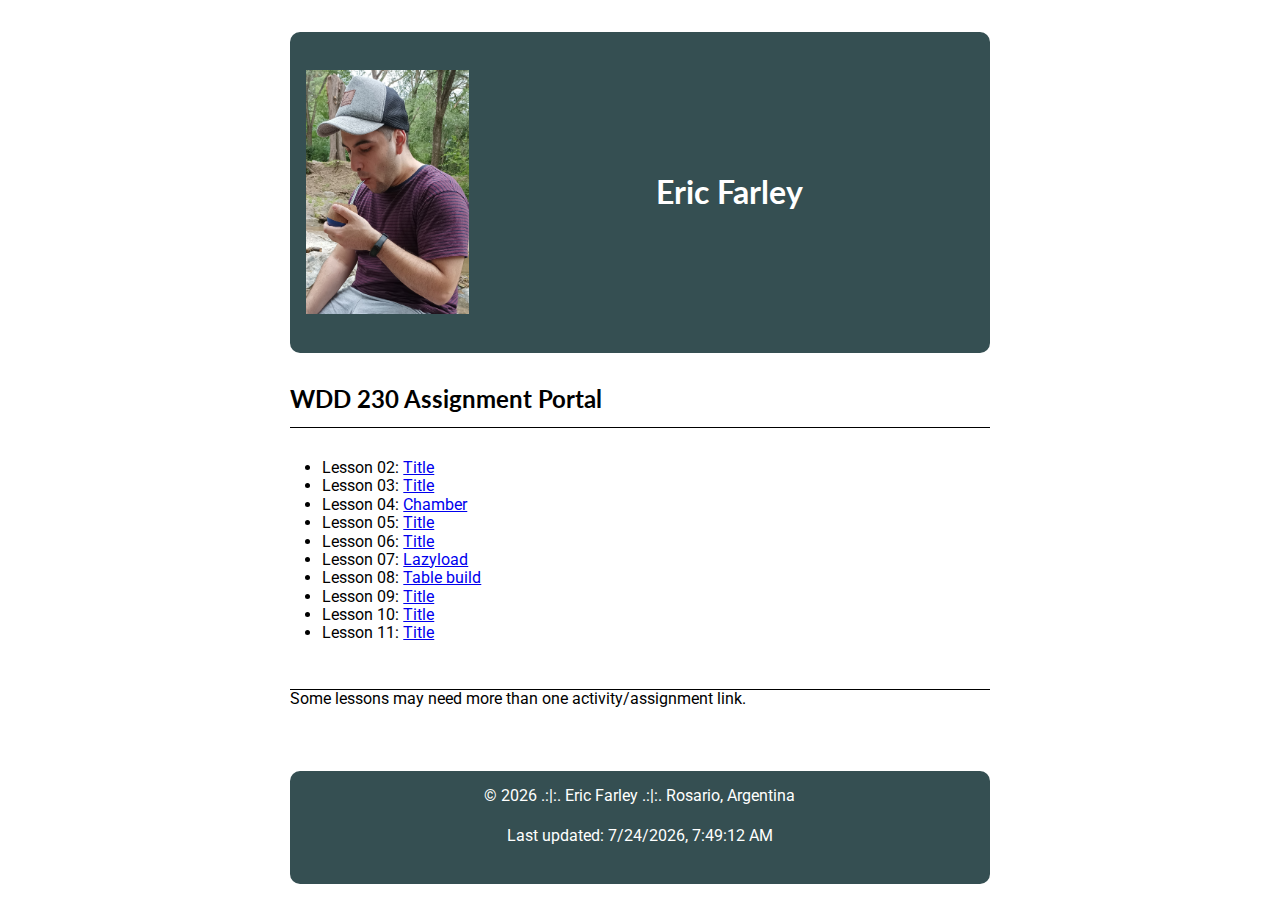
<file: index.html>
<!DOCTYPE html>
<html lang="en">

<head>
    <meta charset="UTF-8">
    <meta http-equiv="X-UA-Compatible" content="IE=edge">
    <meta name="viewport" content="width=device-width, initial-scale=1.0">
    <link rel="stylesheet" href="./styles/styles.css">
    <link rel="stylesheet" href="./styles/normalize.css">
    <link rel="stylesheet" href="./styles/medium.css">
    <link rel="preconnect" href="https://fonts.googleapis.com">
    <link rel="preconnect" href="https://fonts.gstatic.com" crossorigin>
    <link href="https://fonts.googleapis.com/css2?family=Lato:ital,wght@0,300;0,400;1,300;1,400&family=Roboto:ital,wght@0,300;0,400;1,300;1,400&display=swap" rel="stylesheet">
    <title>WDD230 Page</title>
</head>

<body>
    <header>
        <img src="./images/chill-optimized.jpg" alt="Profile picture"/>
        <h1>Eric Farley</h1>
    </header>

    <main>

        <h2>WDD 230 Assignment Portal</h2>

        <ul>
            <li>Lesson 02: <a href="./lesson2/">Title</a></li>
            <li>Lesson 03: <a href="./lesson3/">Title</a></li>
            <li>Lesson 04: <a href="./chamber/">Chamber</a></li>
            <li>Lesson 05: <a href="./lesson5/bom.html">Title</a></li>
            <li>Lesson 06: <a href="https://byui.instructure.com/courses/207554/assignments/9558747?module_item_id=26513314">Title</a></li>
            <li>Lesson 07: <a href="./lesson7/lazyload.html">Lazyload</a></li>
            <li>Lesson 08: <a href="lesson8/tablebuild.html">Table build</a></li>
            <li>Lesson 09: <a href="lesson9/prophets.html">Title</a></li>
            <li>Lesson 10: <a href="lesson10/weather-api.html">Title</a></li>
            <li>Lesson 11: <a href="https://byui.instructure.com/courses/207554/assignments/9558917?module_item_id=26514180">Title</a></li>
        </ul>
        <p>Some lessons may need more than one activity/assignment link.</p>

    </main>
    <footer>
        <p>&copy; <span id="year"></span> .:|:. Eric Farley .:|:. Rosario, Argentina</p>
        <p>Last updated: <span id="lastUpdated"></span></p>
    </footer>
    <script src="./scripts/main.js"></script>
</body>

</html>
</file>
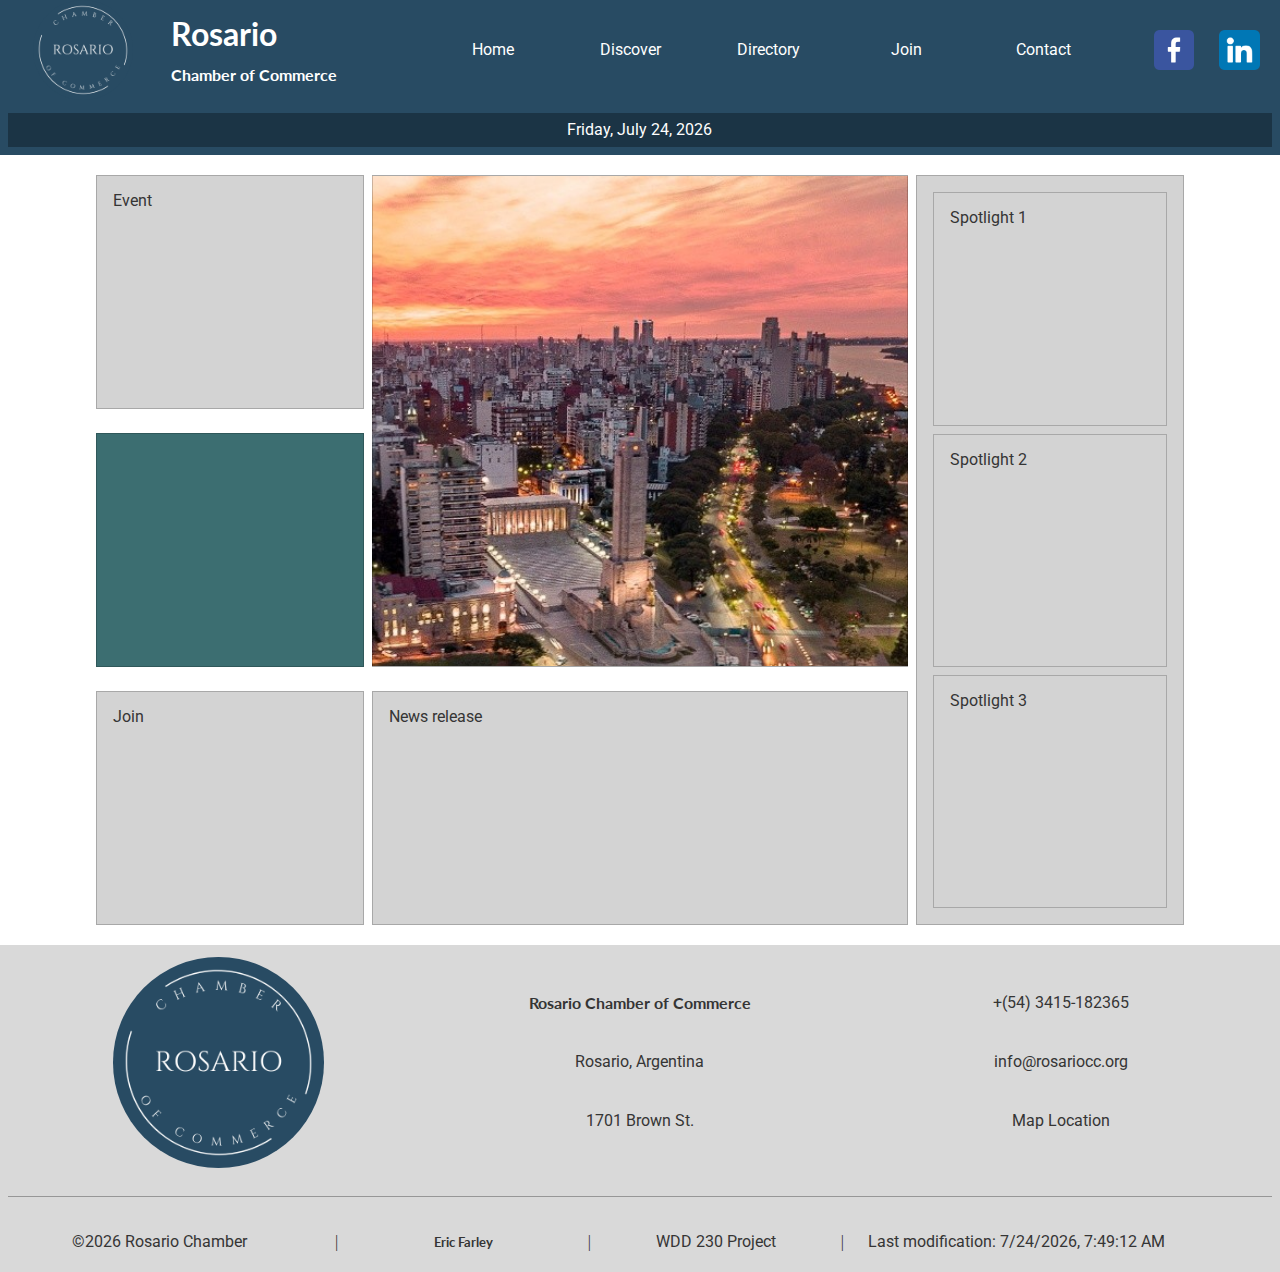
<file: chamber/index.html>
<!DOCTYPE html>
<html lang="en">
<head>
    <meta charset="UTF-8">
    <meta http-equiv="X-UA-Compatible" content="IE=edge">
    <meta name="viewport" content="width=device-width, initial-scale=1.0">

    <link rel="shortcut icon" href="favicon.ico">
    <link rel="preconnect" href="https://fonts.googleapis.com">
    <link rel="preconnect" href="https://fonts.gstatic.com" crossorigin>
    <link href="https://fonts.googleapis.com/css2?family=Lato:ital,wght@0,300;0,400;1,300;1,400&family=Roboto:ital,wght@0,300;0,400;1,300;1,400&display=swap" rel="stylesheet">
    <link rel="stylesheet" href="./styles/main.css">
    <link rel="stylesheet" href="./styles/base.css">
    <link rel="stylesheet" href="./styles/medium.css">
    <link rel="stylesheet" href="./styles/large.css">
    <link rel="stylesheet" href="../styles/normalize.css">

    <title>Rosario Chamber of Commerce</title>
</head>
<body>
    <!-- <header>
        <img id="site-logo" src="./images/rosario-chamber-of-commerce-logo.png" alt="logo">
        <h1>Rosario</h1>
        <h2>Chamber of Commerce</h2>
        <img id="facebook-logo" src="./images/facebook.png" alt="Facebook">
        <img id="linkedin-logo" src="./images/linkedin.png" alt="LinkedIn">
        <button id="menuButton">&#9776;</button>
        <nav id="primaryNav">
            <ul>
                <li><a href="./index.html">Home</a></li>
                <li><a href="./discover.html">Discover</a></li>
                <li><a href="./directory.html">Directory</a></li>
                <li><a href="./join.html">Join</a></li>
                <li><a href="./discover.html">Contact</a></li>
            </ul>
        </nav>
        <p id="today"></p>
    </header> -->
    <main>
        <section id="hero"></section>
        <section id="event">Event</section>
        <section id="weather">
            
        </section>
        <section id="join">Join</section>
        <section id="news">News release</section>
        <section id="spotlight">
            <article>Spotlight 1</article>
            <article>Spotlight 2</article>
            <article>Spotlight 3</article>
        </section>
    </main>
    <script src="scripts/header.js"></script>
    <script src="scripts/footer.js"></script>
    <script src="scripts/main.js"></script>
    <script src="scripts/banner.js"></script>
    <script src="scripts/weather.js"></script>
</body>
</html>
</file>
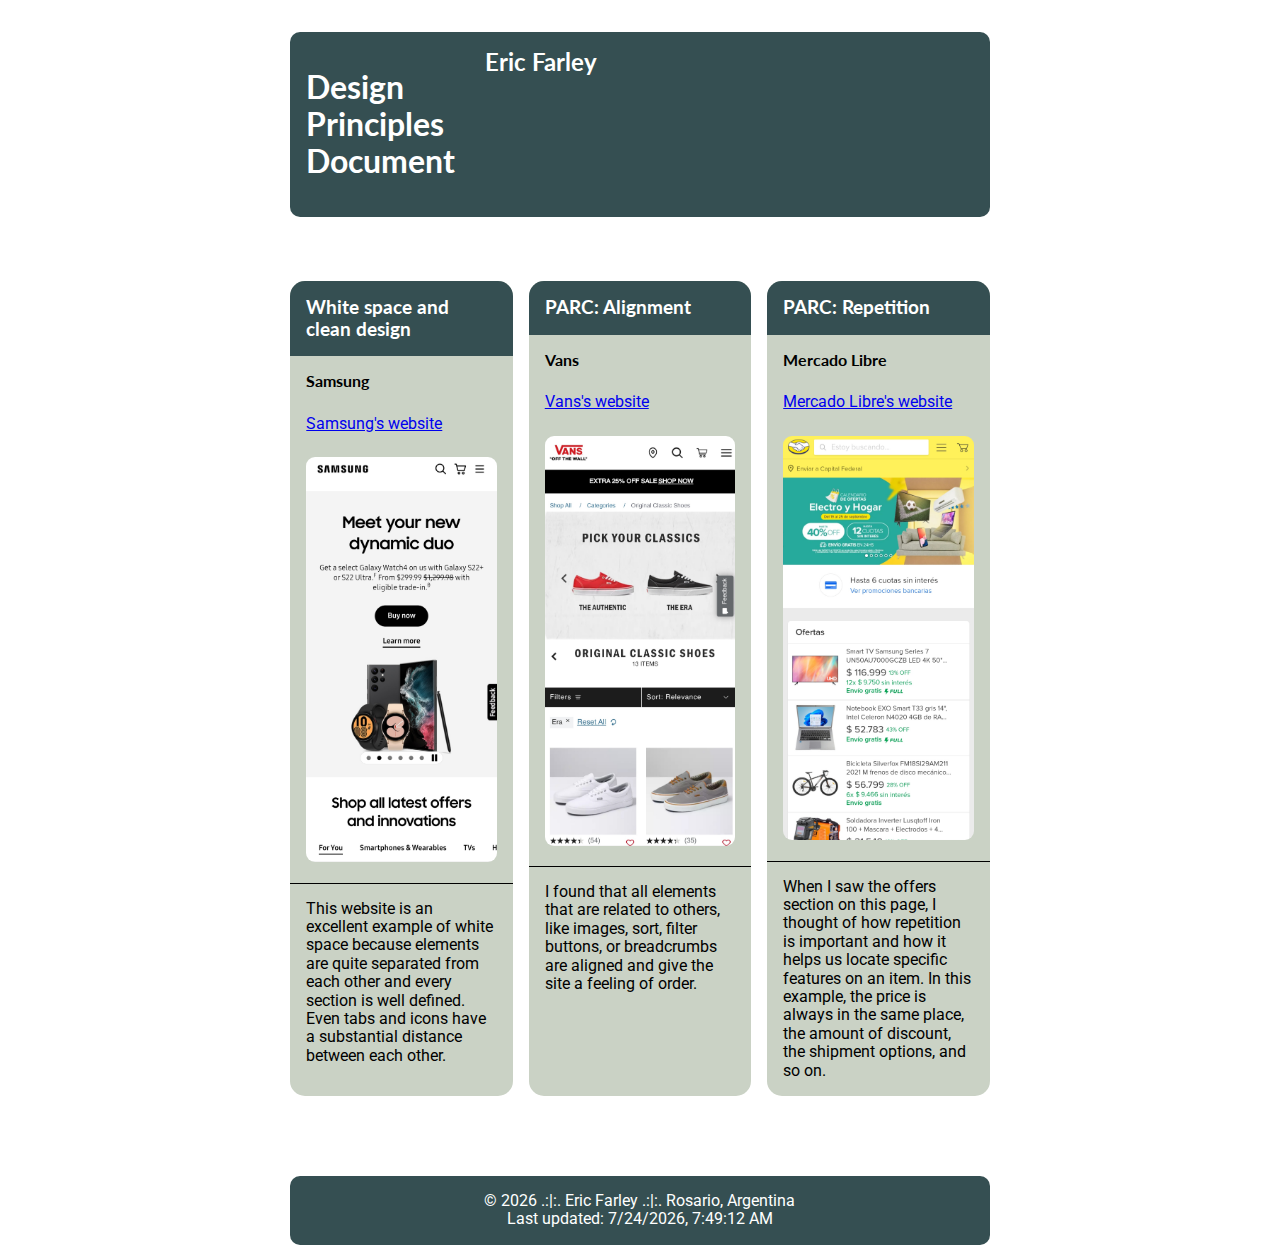
<file: lesson2/index.html>
<!DOCTYPE html>
<html lang="en">

<head>
    <meta charset="UTF-8">
    <meta http-equiv="X-UA-Compatible" content="IE=edge">
    <meta name="viewport" content="width=device-width, initial-scale=1.0">
    <link rel="stylesheet" href="../styles/styles.css">
    <link rel="stylesheet" href="../styles/normalize.css">
    <link rel="stylesheet" href="../styles/medium.css">
    <link rel="preconnect" href="https://fonts.googleapis.com">
    <link rel="preconnect" href="https://fonts.gstatic.com" crossorigin>
    <link href="https://fonts.googleapis.com/css2?family=Lato:ital,wght@0,300;0,400;1,300;1,400&family=Roboto:ital,wght@0,300;0,400;1,300;1,400&display=swap" rel="stylesheet">
    <title>WDD230 Page</title>
</head>

<body>
    <header>
        <h1>Design Principles Document</h1>
        <h2>Eric Farley</h2>
    </header>
    <main></main>
    <footer>
        <p>&copy; <span id="year"></span> .:|:. Eric Farley .:|:. Rosario, Argentina</p>
        <p>Last updated: <span id="lastUpdated"></span></p>
    </footer>
    <script src="../scripts/lesson2.js"></script>
    <script src="../scripts/main.js"></script>
</body>

</html>
</file>
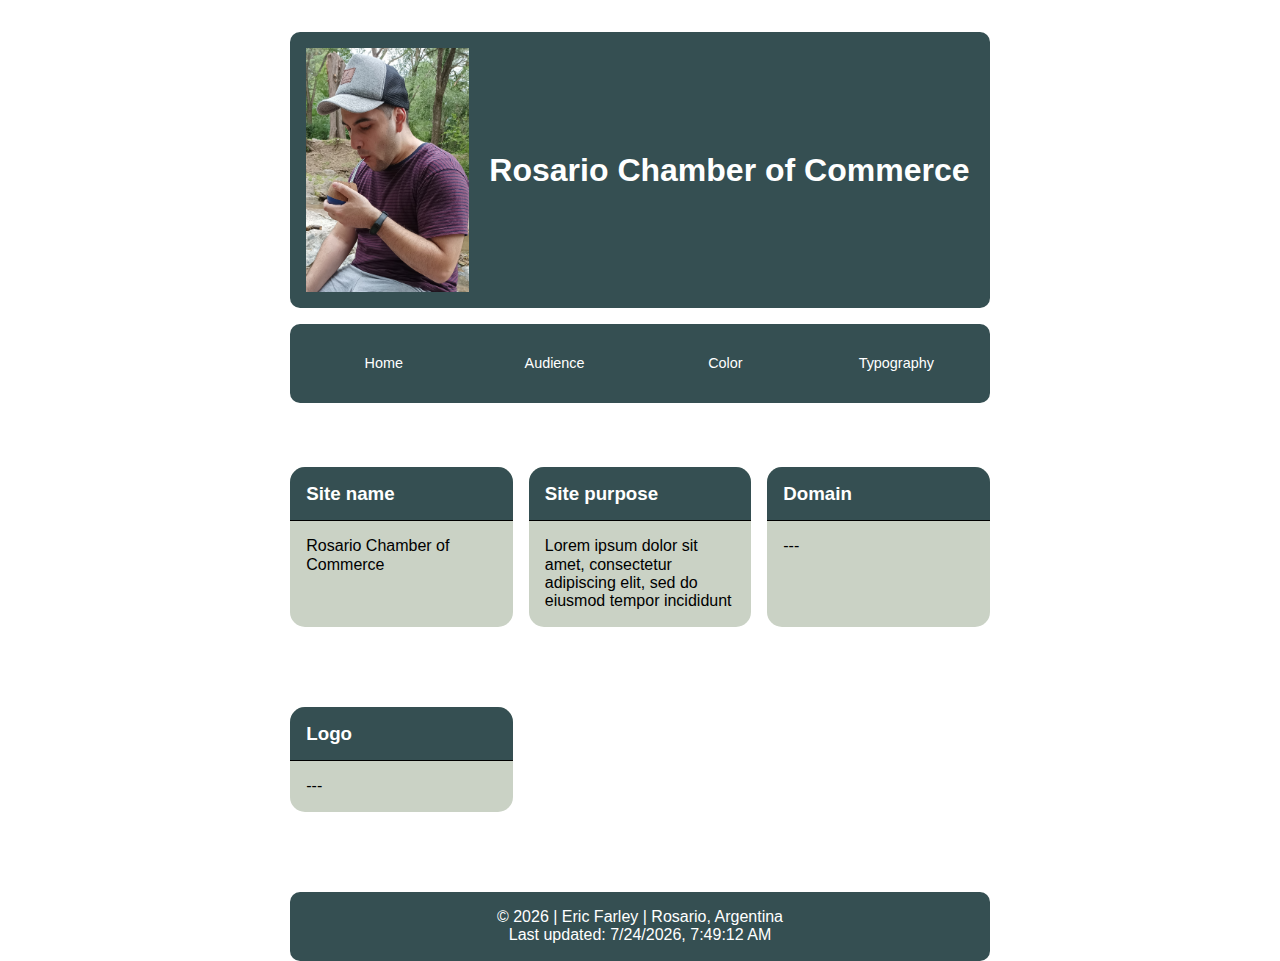
<file: lesson3/index.html>
<!DOCTYPE html>
<html lang="en">
<head>
    <meta charset="UTF-8">
    <meta http-equiv="X-UA-Compatible" content="IE=edge">
    <meta name="viewport" content="width=device-width, initial-scale=1.0">
    <link rel="stylesheet" href="../styles/styles.css">
    <link rel="stylesheet" href="../styles/normalize.css">
    <link rel="stylesheet" href="../styles/medium.css">
    <title>Home</title>
</head>
<body>
    <header>
        <img src="../images/chill-optimized.jpg" alt="RCOC Logo">
        <h1>Rosario Chamber of Commerce</h1>
    </header>
    <nav>
        <div><a href="./">Home</a></div>
        <div><a href="target-audience.html">Audience</a></div>
        <div><a href="color-scheme.html">Color</a></div>
        <div><a href="typography.html">Typography</a></div>
    </nav>
    <main></main>
    <footer>
        <p>&copy; <span id="year"></span> |   Eric Farley   | Rosario, Argentina</p>
        <p>Last updated: <span id="lastUpdated"></span></p>
    </footer>
    <script src="../scripts/main.js"></script>
    <script src="../scripts/lesson3Home.js"></script>
</body>
</html>
</file>
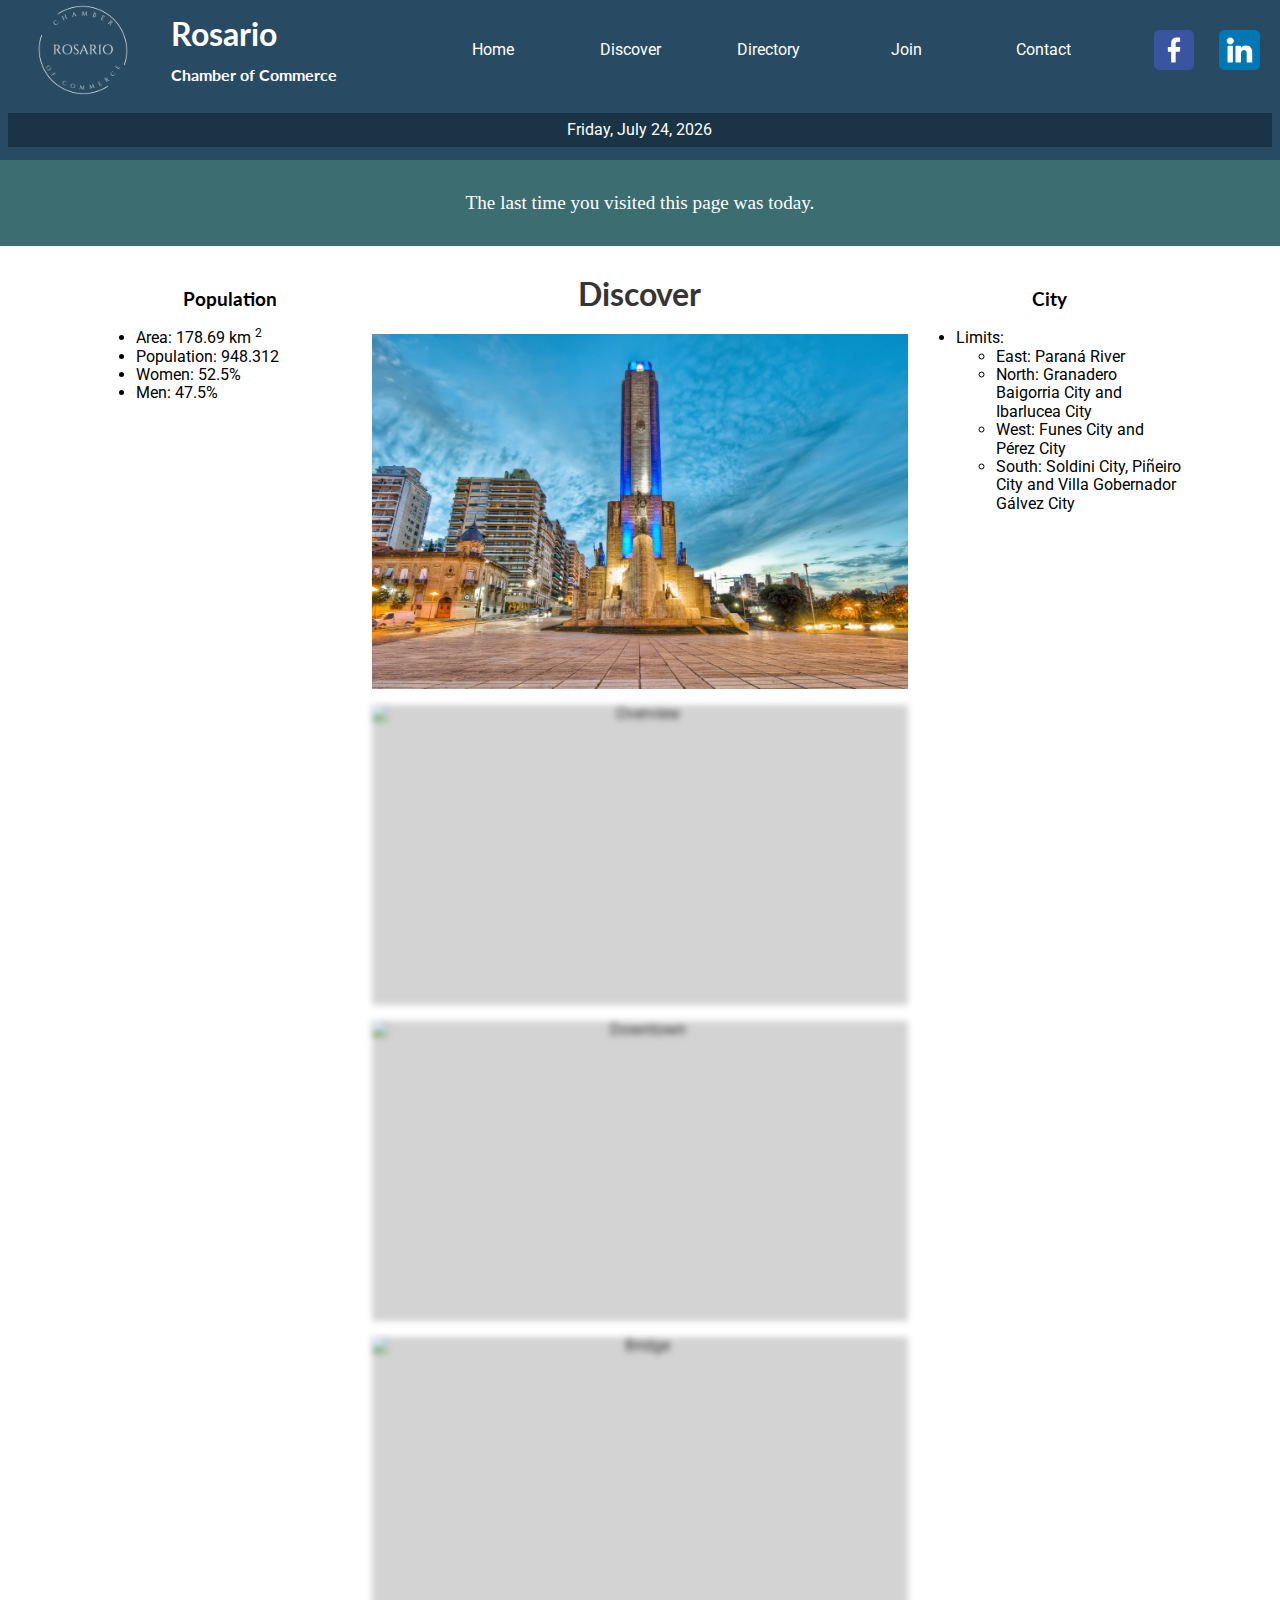
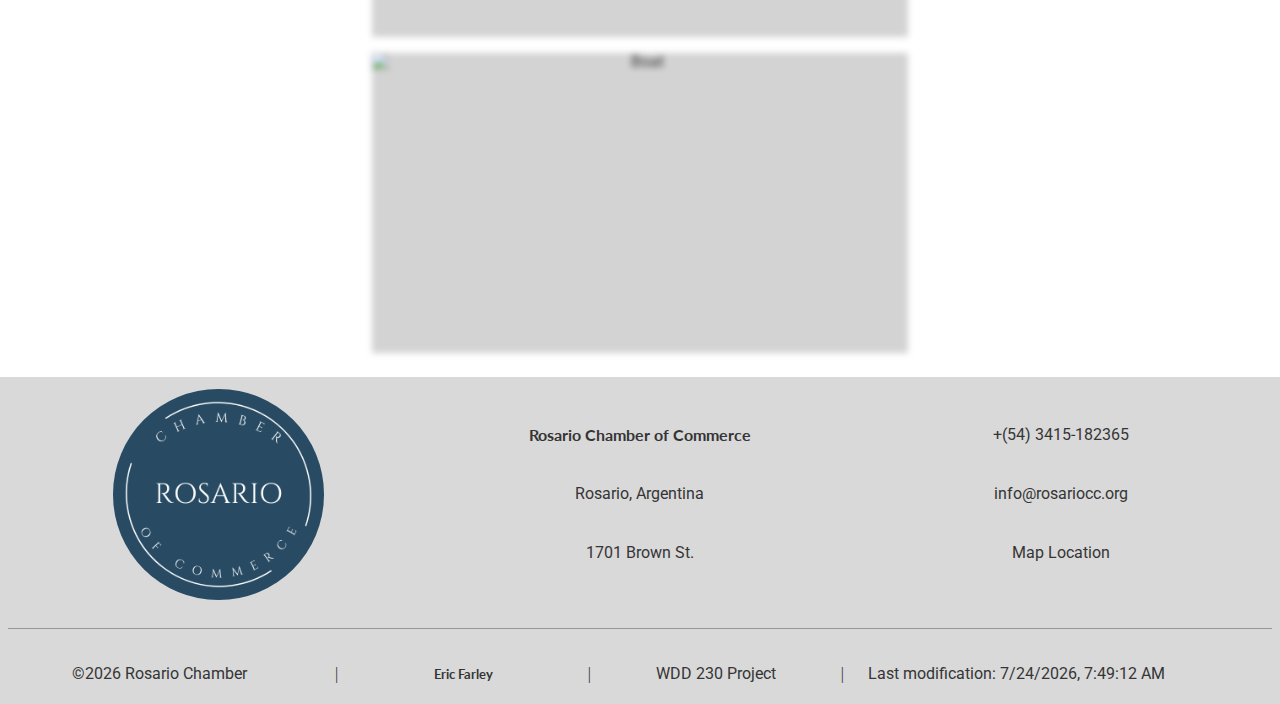
<file: chamber/discover.html>
<!DOCTYPE html>
<html lang="en">

<head>
    <meta charset="UTF-8">
    <meta http-equiv="X-UA-Compatible" content="IE=edge">
    <meta name="viewport" content="width=device-width, initial-scale=1.0">

    <link rel="shortcut icon" href="favicon.ico">
    <link rel="preconnect" href="https://fonts.googleapis.com">
    <link rel="preconnect" href="https://fonts.gstatic.com" crossorigin>
    <link
        href="https://fonts.googleapis.com/css2?family=Lato:ital,wght@0,300;0,400;1,300;1,400&family=Roboto:ital,wght@0,300;0,400;1,300;1,400&display=swap"
        rel="stylesheet">
    <link rel="stylesheet" href="./styles/main.css">
    <link rel="stylesheet" href="./styles/base.css">
    <link rel="stylesheet" href="./styles/medium.css">
    <link rel="stylesheet" href="./styles/large.css">
    <link rel="stylesheet" href="../styles/normalize.css">

    <title>Discover</title>
</head>

<body>
    <main>
        <section id="discover">
            <h1>Discover</h1>
            <picture>
                <img loading="lazy" data-src="images/discover/monumento.jpg" alt="Monument">
            </picture>
            <picture>
                <img loading="lazy" data-src="images/discover/aerea.jpg" alt="Overview">
            </picture>
            <picture>
                <img loading="lazy" data-src="images/discover/peatonal.jpg" alt="Downtown">
            </picture>
            <picture>
                <img loading="lazy" data-src="images/discover/puente.jpg" alt="Bridge">
            </picture>
            <picture>
                <img loading="lazy" data-src="images/discover/barquito.png" alt="Boat">
            </picture>
        </section>
        <aside id="population">
            <h3>Population</h3>
            <ul>
                <li>Area: 178.69 km <sup>2</sup></li>
                <li>Population: 948.312</li>
                <li>Women: 52.5%</li>
                <li>Men: 47.5%</li>
            </ul>
        </aside>
        <aside id="city">
            <h3>City</h3>
            <ul>
                <li>Limits:
                    <ul>
                        <li>East: Paraná River</li>
                        <li>North: Granadero Baigorria City and Ibarlucea City</li>
                        <li>West: Funes City and Pérez City</li>
                        <li>South: Soldini City, Piñeiro City and Villa Gobernador Gálvez City</li>
                    </ul>
                </li>
            </ul>
        </aside>
    </main>
    <script src="scripts/header.js"></script>
    <script src="scripts/footer.js"></script>
    <script src="scripts/main.js"></script>
    <script src="scripts/banner.js"></script>
    <script src="scripts/lazyLoadImages.js"></script>
    <script src="scripts/lastTimeVisiting.js"></script>
</body>

</html>
</file>
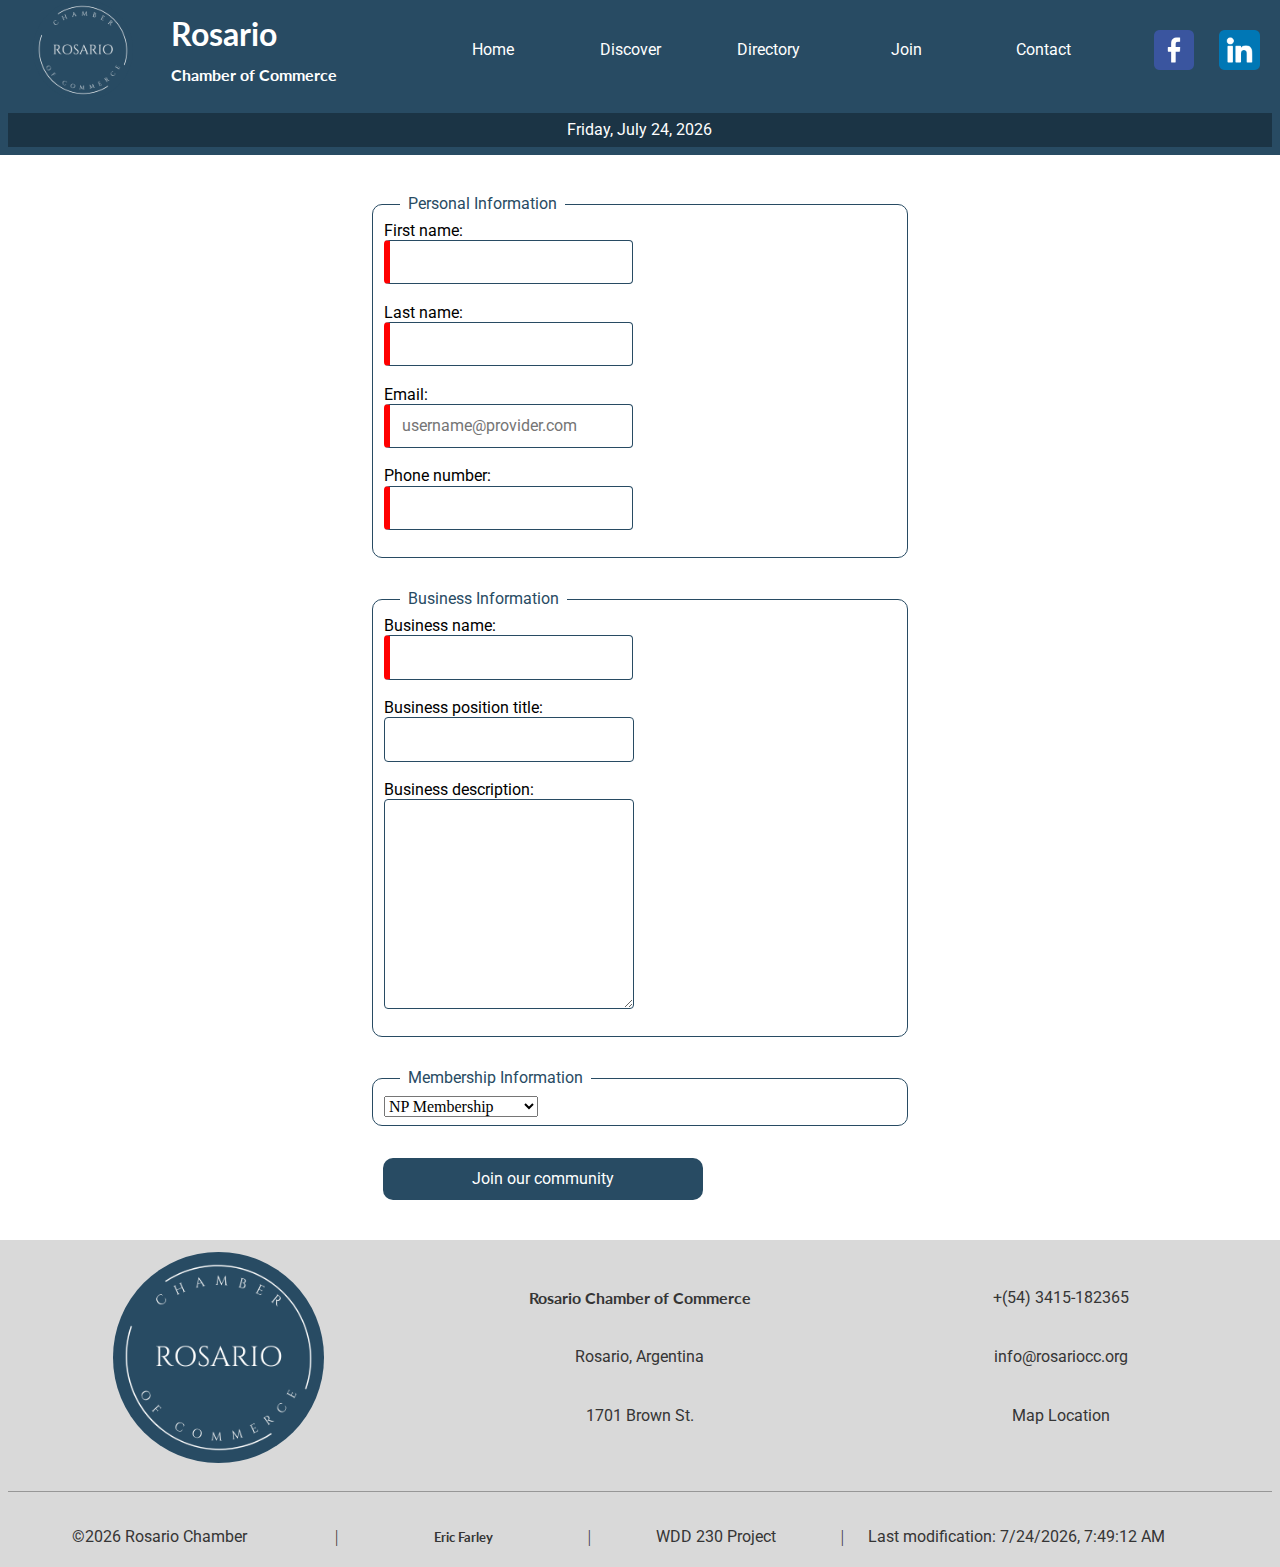
<file: chamber/join.html>
<!DOCTYPE html>
<html lang="en">
<head>
    <meta charset="UTF-8">
    <meta http-equiv="X-UA-Compatible" content="IE=edge">
    <meta name="viewport" content="width=device-width, initial-scale=1.0">
    <link rel="shortcut icon" href="favicon.ico">
    <link rel="preconnect" href="https://fonts.googleapis.com">
    <link rel="preconnect" href="https://fonts.gstatic.com" crossorigin>
    <link href="https://fonts.googleapis.com/css2?family=Lato:ital,wght@0,300;0,400;1,300;1,400&family=Roboto:ital,wght@0,300;0,400;1,300;1,400&display=swap" rel="stylesheet">
    <link rel="stylesheet" href="./styles/main.css">
    <link rel="stylesheet" href="./styles/base.css">
    <link rel="stylesheet" href="./styles/medium.css">
    <link rel="stylesheet" href="./styles/large.css">
    <link rel="stylesheet" href="../styles/normalize.css">

    <title>Join us</title>
</head>
<body>
    <main>
        <form action="thankyou.html" method="get">
            <fieldset>
                <legend>Personal Information</legend>
                <label>
                    First name:
                    <input type="text" name="firstName" required>
                </label>
                <label>
                    Last name:
                    <input type="text" name="lastName" required>
                </label>
                <label>
                    Email:
                    <input type="email" name="email" placeholder="username@provider.com" required>
                </label>
                <label>
                    Phone number:
                    <input type="tel" name="phoneNumber" required>
                </label>
                
            </fieldset>

            <fieldset>
                <legend>Business Information</legend>
                <label>
                    Business name:
                    <input type="text" name="businessName" required>
                </label>
                <label>
                    Business position title:
                    <input type="text" name="positionTitle" pattern="[A-Za-z]">
                </label>
                <label>
                    Business description:
                    <textarea name="businessDescription" cols="30" rows="10"></textarea>
                </label>
            </fieldset>
            
            <fieldset>
                <legend>Membership Information</legend>
                <select name="membershipLevel">
                    <option value="NPM">NP Membership</option> 
                    <!--  is for non profit organizations and there is no fee -->
                    <option value="BM">Bronze Membership</option>
                    <option value="SM">Silver Membership</option>
                    <option value="GM">Gold Membership</option>
                </select>
            </fieldset>

            <label hidden>
                <input name="datetimeLoaded" type="text" hidden>
            </label>
            <input type="submit" value="Join our community" class="submitBtn">
        </form>
    </main>
    <script src="scripts/header.js"></script>
    <script src="scripts/footer.js"></script>
    <script src="scripts/main.js"></script>
    <script src="scripts/banner.js"></script>
</body>
</html>
</file>
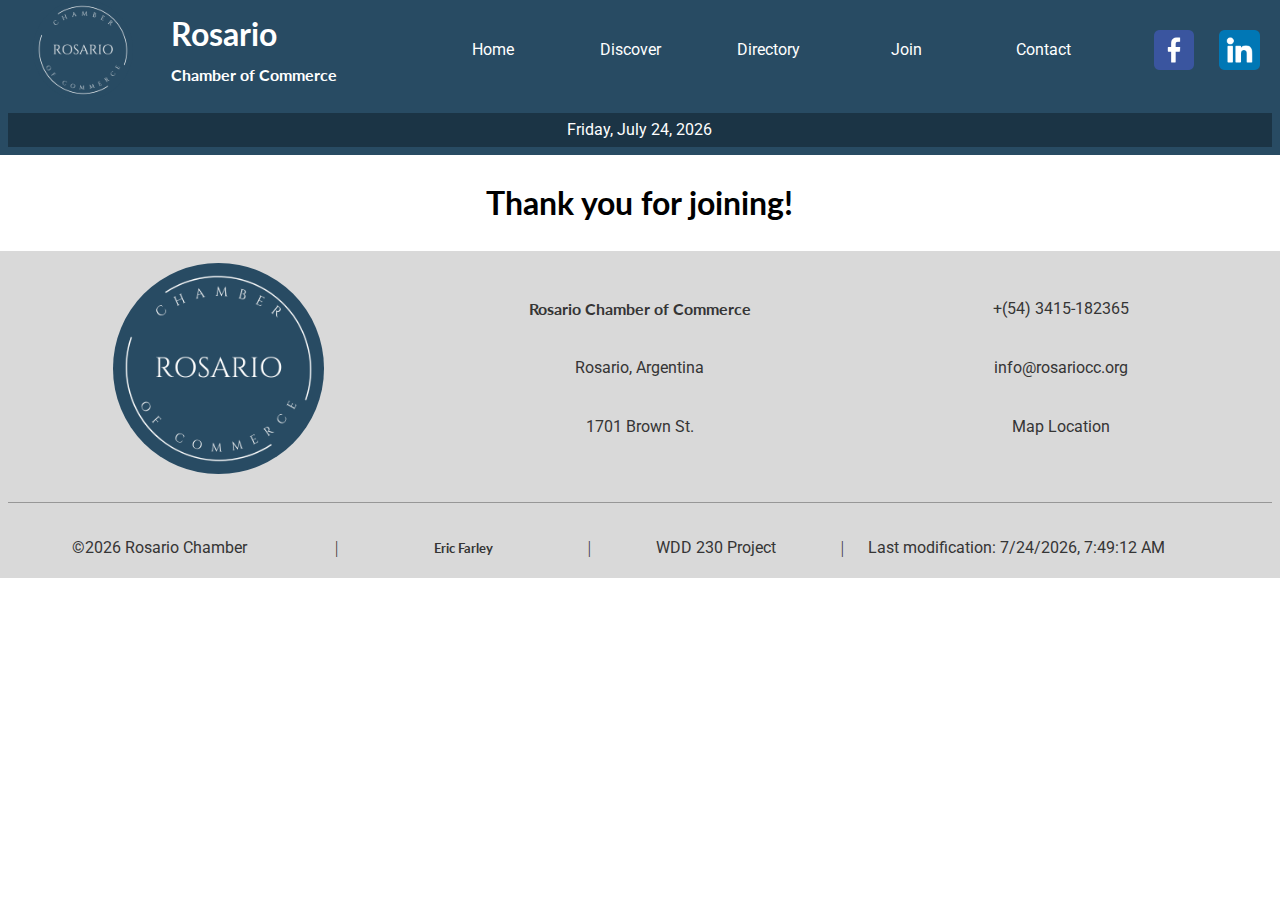
<file: chamber/thankyou.html>
<!DOCTYPE html>
<html lang="en">
<head>
    <meta charset="UTF-8">
    <meta http-equiv="X-UA-Compatible" content="IE=edge">
    <meta name="viewport" content="width=device-width, initial-scale=1.0">
    <link rel="shortcut icon" href="favicon.ico">
    <link rel="preconnect" href="https://fonts.googleapis.com">
    <link rel="preconnect" href="https://fonts.gstatic.com" crossorigin>
    <link href="https://fonts.googleapis.com/css2?family=Lato:ital,wght@0,300;0,400;1,300;1,400&family=Roboto:ital,wght@0,300;0,400;1,300;1,400&display=swap" rel="stylesheet">
    <link rel="stylesheet" href="./styles/main.css">
    <link rel="stylesheet" href="./styles/base.css">
    <link rel="stylesheet" href="./styles/medium.css">
    <link rel="stylesheet" href="./styles/large.css">
    <link rel="stylesheet" href="../styles/normalize.css">

    <title>Thank you for joining</title>
</head>
<body>
    <main>
        <h1>Thank you for joining!</h1>
    </main>
    <script src="scripts/header.js"></script>
    <script src="scripts/footer.js"></script>
    <script src="scripts/main.js"></script>
    <script src="scripts/banner.js"></script>
</body>
</html>
</file>
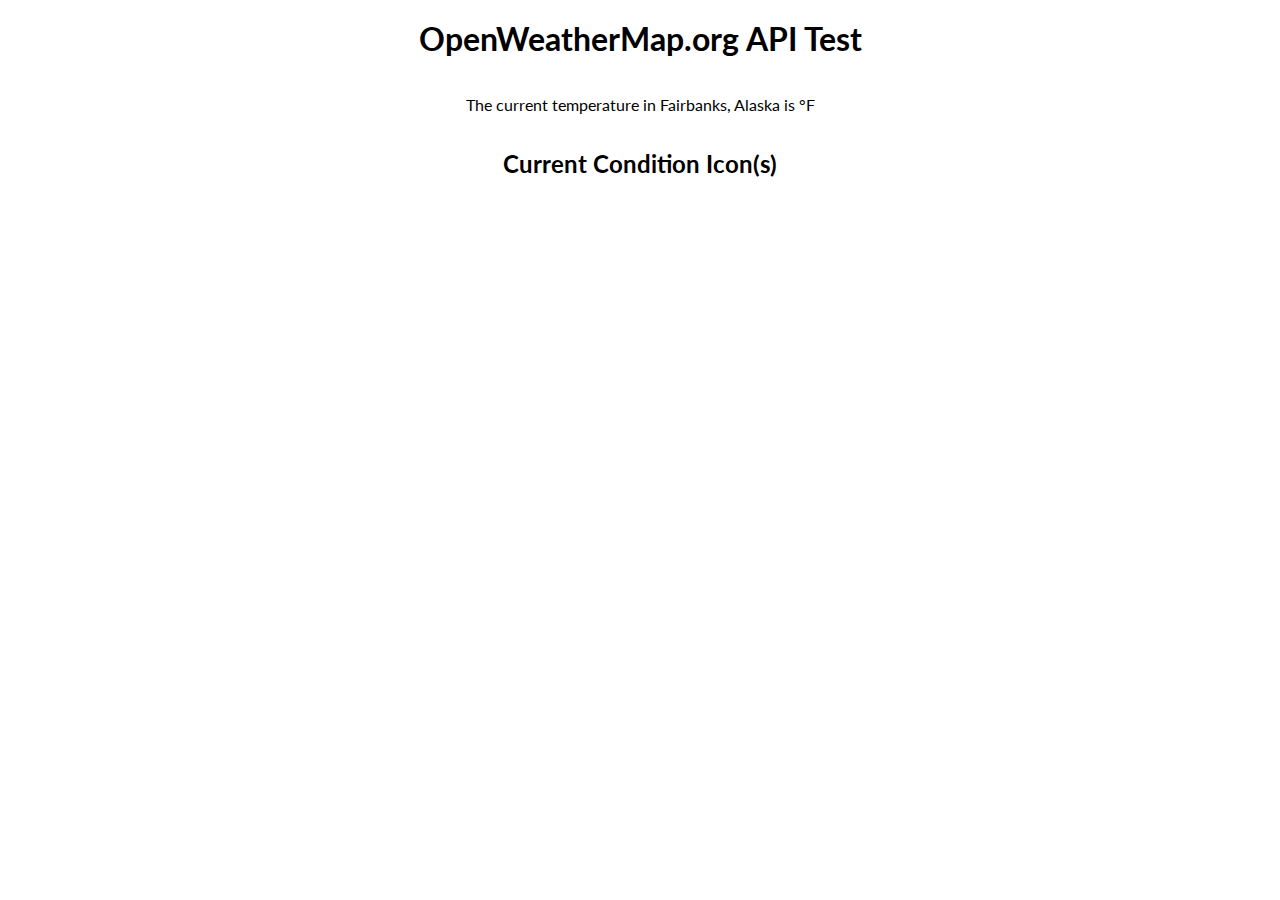
<file: lesson10/weather-api.html>
<!DOCTYPE html>
<html lang="en">

<head>
    <meta charset="UTF-8">
    <meta http-equiv="X-UA-Compatible" content="IE=edge">
    <meta name="viewport" content="width=device-width, initial-scale=1.0">
    <link rel="preconnect" href="https://fonts.googleapis.com">
    <link rel="preconnect" href="https://fonts.gstatic.com" crossorigin>
    <link href="https://fonts.googleapis.com/css2?family=Lato:ital,wght@0,300;0,400;1,300;1,400&family=Roboto:ital,wght@0,300;0,400;1,300;1,400&display=swap" rel="stylesheet">
    <link rel="stylesheet" href="styles/weather-api.css">
    <link rel="stylesheet" href="../styles/normalize.css">
    <title>Weather API</title>
</head>

<body>
    <section></section>
    <script src="scripts/weatherapi.js"></script>
</body>

</html>
</file>
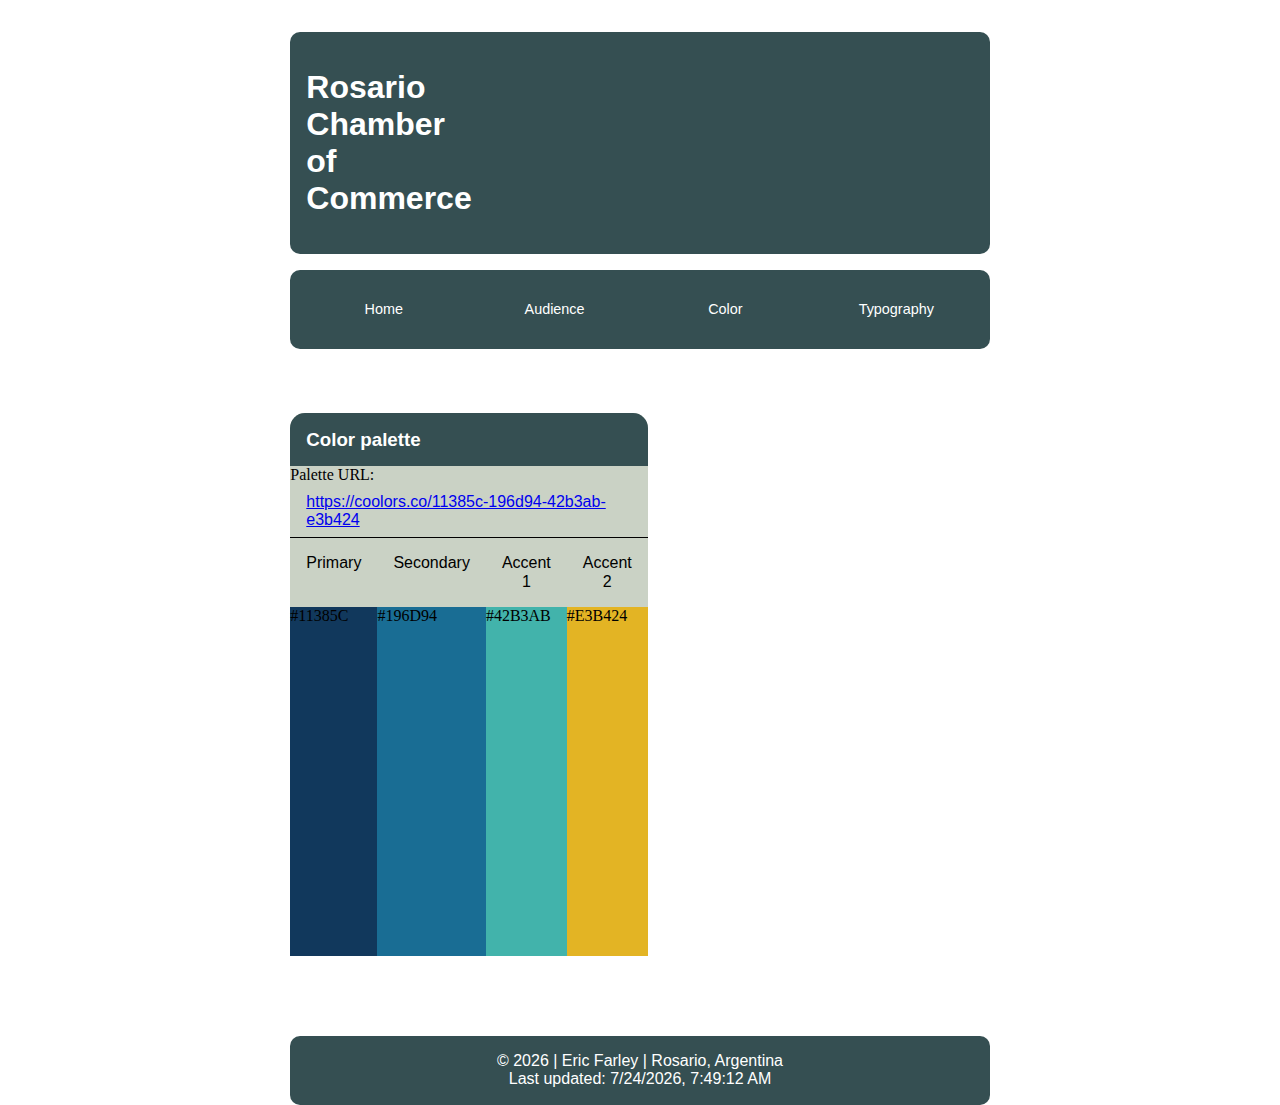
<file: lesson3/color-scheme.html>
<!DOCTYPE html>
<html lang="en">
<head>
    <meta charset="UTF-8">
    <meta http-equiv="X-UA-Compatible" content="IE=edge">
    <meta name="viewport" content="width=device-width, initial-scale=1.0">
    <link rel="stylesheet" href="../styles/styles.css">
    <link rel="stylesheet" href="../styles/normalize.css">
    <link rel="stylesheet" href="../styles/medium.css">
    <title>Color scheme</title>
</head>
<body>
    <header>
        <!-- <img src="../images/chill-optimized.jpg" alt="RCOC Logo"> -->
        <h1>Rosario Chamber of Commerce</h1>
    </header>
    <nav>
        <div><a href="./">Home</a></div>
        <div><a href="target-audience.html">Audience</a></div>
        <div><a href="color-scheme.html">Color</a></div>
        <div><a href="typography.html">Typography</a></div>
    </nav>
    <main></main>
    <footer>
        <p>&copy; <span id="year"></span> |   Eric Farley   | Rosario, Argentina</p>
        <p>Last updated: <span id="lastUpdated"></span></p>
    </footer>
    <script src="../scripts/main.js"></script>
    <script src="../scripts/lesson3ColorScheme.js"></script>
</body>
</html>
</file>
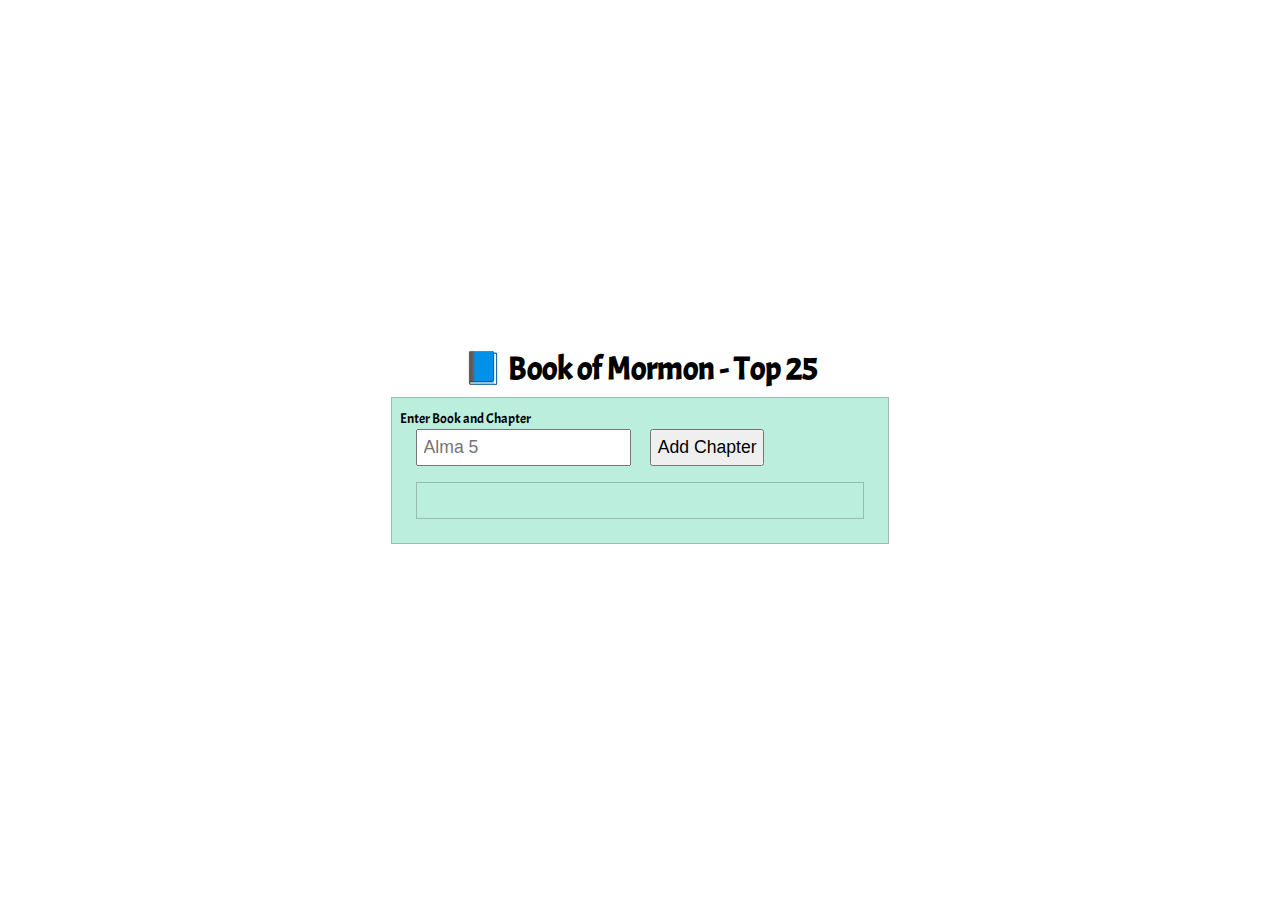
<file: lesson5/bom.html>
<!DOCTYPE html>
<html lang="en">

<head>
    <meta charset="UTF-8">
    <meta http-equiv="X-UA-Compatible" content="IE=edge">
    <meta name="viewport" content="width=device-width, initial-scale=1.0">
    <link rel="stylesheet" href="styles/main.css">
    <title>BOM Top 25</title>
</head>

<body>
    <h1>📘 Book of Mormon - Top 25</h1>
    <main>
        <div class="input">
            <label>Enter Book and Chapter<br>
                <input type="text" id="favchap" placeholder="Alma 5" required></label>
            <button type="submit">Add Chapter</button>
        </div>
        <div class="listcontainer">
            <ul class="list">
            </ul>
        </div>
    </main>
    <script src="scripts/main.js"></script>
</body>

</html>
</file>
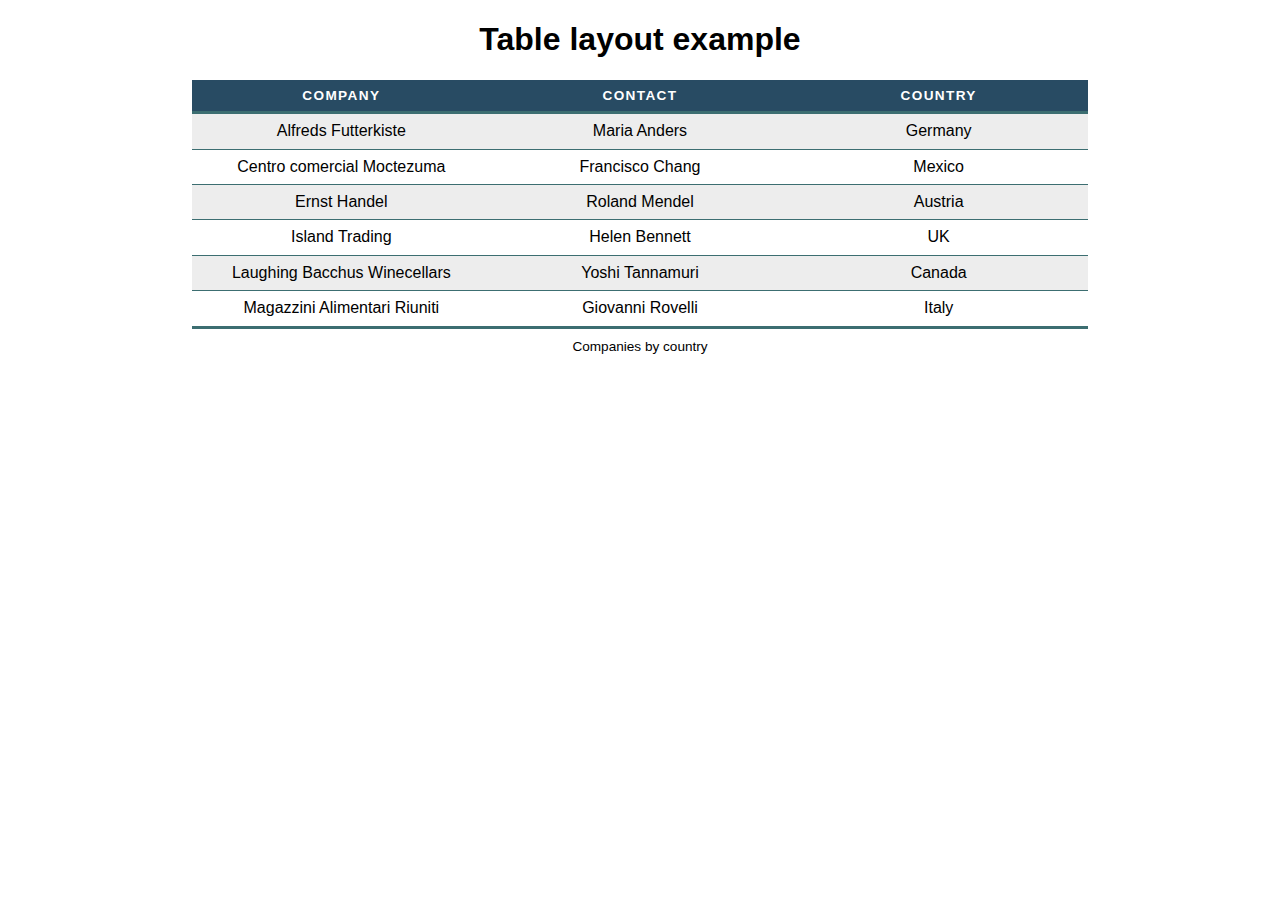
<file: lesson8/tablebuild.html>
<!DOCTYPE html>
<html lang="en-us">

<head>
    <meta charset="utf-8">
    <meta name="viewport" content="width=device-width">
    <title>Table layout</title>
    <link href="styles/tablecss.css" rel="stylesheet" type="text/css">
    <link rel="stylesheet" href="../styles/normalize.css">
</head>

<body>
    <h1>Table layout example</h1>
    <table>
        <caption>Companies by country</caption>
        <thead>
            <tr>
                <th scope="col">Company</th>
                <th scope="col">Contact</th>
                <th scope="col">Country</th>
            </tr>
        </thead>
        <tbody>
            <tr>
                <td data-label="Company" scope="row">Alfreds Futterkiste</td>
                <td data-label="Contact">Maria Anders</td>
                <td data-label="Country">Germany</td>
            </tr>
            <tr>
                <td data-label="Company" scope="row">Centro comercial Moctezuma</td>
                <td data-label="Contact">Francisco Chang</td>
                <td data-label="Country">Mexico</td>
            </tr>
            <tr>
                <td data-label="Company" scope="row">Ernst Handel</td>
                <td data-label="Contact">Roland Mendel</td>
                <td data-label="Country">Austria</td>
            </tr>
            <tr>
                <td data-label="Company" scope="row">Island Trading</td>
                <td data-label="Contact">Helen Bennett</td>
                <td data-label="Country">UK</td>
            </tr>
            <tr>
                <td data-label="Company" scope="row">Laughing Bacchus Winecellars</td>
                <td data-label="Contact">Yoshi Tannamuri</td>
                <td data-label="Country">Canada</td>
            </tr>
            <tr>
                <td data-label="Company" scope="row">Magazzini Alimentari Riuniti</td>
                <td data-label="Contact">Giovanni Rovelli</td>
                <td data-label="Country">Italy</td>
            </tr>
        </tbody>
    </table>
</body>

</html>
</file>
<file: styles/styles.css>
:root {
    --main-dark-color: #354F52;
    --main-light-color: #CAD2C5;
    --text-dark-color: white;
    --text-light-color: black;
}

* {
    padding: 0;
    margin: 0;
    box-sizing: border-box;
}
html, body { height: 100%; }

h1, h2, h3, h4 { font-family: 'Lato', sans-serif; }
p, li, a { font-family: 'Roboto', sans-serif; }

body {
    display: grid;
    grid-template-columns: 0.5fr 2fr 0.5fr;
}

header, main, footer {
    grid-column: 2 / 3;
}

header {
    display: grid;
    grid-template-columns: 1fr 3fr;
    gap: 0 1rem;
    margin: 2rem 1rem 1rem;
    padding: 1rem;
    border-radius: 10px;
    background-color: var(--main-dark-color);
    color: var(--text-dark-color);
}

header h1, img {
    align-self: center;
    justify-self: center;
}

header img {
    object-fit: cover;
    width: 100%;
}

nav {
    grid-column: 2 / 3;
	display: grid;
    grid-template-columns: repeat(5, 1fr);
    justify-items: center;
    align-items: center;
    background-color: var(--main-dark-color);
    gap: 0 1rem;
    margin: 0 1rem 1rem;
    padding: 1rem;
    border-radius: 10px;
}

nav div {
    width: 100%;
}

nav a {
	display: block;
	color: var(--text-dark-color);
	text-align: center;
	padding: 15px;
	text-decoration: none;
	font-size: 0.9rem;
}

nav a:hover {
	background-color: var(--main-light-color);
	color: var(--text-light-color);
    border-radius: 10px;
}

main {
    display: grid !important;
    grid-template-columns: auto;
    gap: 1rem 0;
    margin-top: 1rem 0.5rem 0.5rem;
    padding: 1rem;
}

main ul {
    margin-left: 2rem;
    padding: 15px 0;
}

main p {
    border-top: 1px solid black;
}

main h2 {
    border-bottom: 1px solid black;
}

section {
    display: grid;
    grid-template-columns: auto;
    gap: 1rem 1rem;
}

section h3 {
    grid-column: 1 / -1;
}

section p {
    grid-row: 2;
    grid-column: 1 / -1;
}

section img {
    object-fit: cover;
    width: 100%;
    grid-row: 3;
    grid-column: 2 / 3;
}

article {
    background-color: var(--main-light-color);
    border-radius: 15px;
    margin: 2rem 0;
}

article h3 {
    background-color: var(--main-dark-color);
    color: var(--text-dark-color);
    border-radius: 15px 15px 0 0;
    padding: 1rem;
}

article h4 {
    padding: 1rem;
}

article a {
    display: block;;
    padding: 0.5rem 1rem;
}

article img {
    padding: 1rem;
    border-radius: 25px;
    object-fit: cover;
    width: 100%;
}

article p {
    padding: 1rem;
}

footer {
    display: grid;
    grid-template-columns: 1fr 3fr 1fr;
    margin: 2rem 1rem 1rem;
    padding: 1rem;
    border-radius: 10px;
    background-color: var(--main-dark-color);
    color: var(--text-dark-color);
}

footer p {
    grid-column: 2 / 3;
    text-align: center; 
}
</file>
<file: styles/medium.css>
@media (max-width: 600px) {
    body {
        grid-template-columns: 1fr;
    }

    header {
        grid-template-columns: auto;
    }
    
    nav {
        grid-template-columns: 1fr;
    }

}

@media (min-width: 600px) {
    body {
        grid-template-columns: 1rem 2fr 1rem;
    }

    header {
        grid-template-columns: auto;
    }

    section {
        grid-template-columns: 1fr;
    }

    nav {
        grid-template-columns: 1fr;
    }
}

@media (min-width: 768px) {
    body {
        grid-template-columns: .75fr 2fr .75fr;
    }
    
    header {
        grid-template-columns: 2fr 3fr;
    }

    section {
        grid-template-columns: repeat(2, 1fr);
    }

    nav {
        grid-template-columns: repeat(4, 1fr);
    }
}

@media (min-width: 992px) {
    header {
        grid-template-columns: 1fr 3fr;
    }

    section {
        grid-template-columns: repeat(3, 1fr);
    }

    nav {
        grid-template-columns: repeat(4, 1fr);
    }
}
</file>
<file: chamber/styles/main.css>
:root {
    --primary-dark-color: #284B63;
    --secondary-dark-color: #3C6E71;
    --accent-dark-color-1: #D9D9D9;
    --accent-dark-color-2: #ffffff29;
    --light-text-color: #353535;
    --dark-text-color: #FFFFFF;

}

h1, h2, h3, h4, h5 { font-family: 'Lato', sans-serif; }
section, p, li, a, input, option, select, label, legend { font-family: 'Roboto', sans-serif; }

.division {
    height: 1px;
    background: rgba(0, 0, 0, .3);
    width: calc(100%);
    justify-content: center;
}

.banner {
    background-color: var(--secondary-dark-color);
    color: var(--dark-text-color);
    font-size: larger;
    padding: 2rem;
    text-align: center;
    grid-column: 1 / -1;
}
</file>
<file: chamber/styles/base.css>
/* HEADER */

header {
    display: grid;
    grid-template-columns: repeat(15, 1fr);
    grid-template-rows: repeat(3, auto);
    gap: 5px;
    background-color: var(--primary-dark-color);
    color: var(--dark-text-color);
}

header h1 {
    grid-column: 5/ 11;
    grid-row: 1 / 2;
    margin: 0;
    align-self: end;
}

header h2 {
    grid-column: 5/ 16;
    grid-row: 2 / 3;
    margin: 0;
}

header #facebook-logo {
    grid-column: 11 / 13;
    object-fit: cover;
    width: 100%;
    align-self: center;
}

header #linkedin-logo {
    grid-column: 13 / 15;
    object-fit: cover;
    width: 100%;
    align-self: center;
}

header #site-logo {
    grid-column: 1 / 5;
    grid-row: 1 / 3;
    border-radius: 50%;
    object-fit: cover;
    width: 100%;
    align-self: center;
}

header button {
    grid-column: 15 / 16;
    background-color: var(--primary-dark-color);
    border: 1px solid rgba(255, 255, 255, 0.3);
    color: var(--dark-text-color);
    margin: .5rem;
    padding: .75rem;
    height: 50px;
    width: 50px;
    cursor: pointer;
}

header p {
    grid-column: 1 / -1;
    grid-row: 4 / 5;
    margin: .5rem;
    padding: .5rem;
    background-color: rgba(0, 0, 0, 0.3);
    text-align: center;
}

header nav {
    grid-column: 1 / -1;
    background-color: var(--accent-dark-color-1);
    color: var(--light-text-color)
}


nav ul {
    display: none;
}

nav.open ul {
    display: grid;
    grid-template-columns: 1fr;
    justify-items: center;
    text-align: center;
    padding: 0;
    margin: 0;
}

nav ul li {
    list-style-type: none;
    padding: .5rem;
    width: calc(100% - 1.5rem);
    text-align: center;
}

nav ul li a:hover {
    background-color: rgba(0, 0, 0, 0.2);
}

nav ul li a {
    padding: .5rem;
    align-self: center;
    text-decoration: none;
    color: var(--light-text-color);
}

/* MAIN */

main {
    margin: .5rem .5rem;
}

main section {
    padding: 1rem;
    margin: .75rem 0;
    border: 1px solid rgba(0, 0, 0, 0.2);
    background-color: lightgray;
    color: var(--light-text-color);
    height: 200px;
}

main section article {
    padding: 1rem;
    border: 1px solid rgba(0, 0, 0, 0.2);
    background-color: lightgray;
    height: calc(100px - 2rem);
}

main h1 {
    text-align: center;
}


/* HOME PAGE */

main section#hero {
    background-image: url('../images/rosario-city.jpg');
    background-position: center;
    background-repeat: no-repeat;
    background-size: cover;
}

main section#join {
    display: none;
}

main section#weather {
    background-color: var(--secondary-dark-color);
    color: var(--dark-text-color);
    display: grid;
    grid-template-columns: repeat(2, auto);
    grid-template-rows: repeat(6, auto);
    align-items: center;
}

main section#weather h3 {
    grid-column: 1 / -1;
    text-align: center;
    margin: .5rem 0;
}

main section#weather img {
    grid-column: 1 / 2;
    grid-row: 2 / 3;
    justify-self: center;
}

main section#weather p {
    grid-column: 1 / -1;
    text-align: center;
    margin: .5rem 0;
}

main section#spotlight article:nth-child(3) {
    display: none;
}

/* DISCOVER PAGE */

main section#discover {
    padding: 0;
    margin: 0;
    border: none;
    background-color: transparent;
    color: var(--light-text-color);
    height: auto;
}

main section#discover h1 {
    text-align: center;
}

main section#discover picture {
    display: grid;
    grid-template-columns: 1fr;
    margin: 1rem 0;
    min-height: 300px;
}

main section#discover picture img {
    grid-column: 1 / -1;
    width: 100%;
    min-height: 300px;
    background-color: lightgray;
    object-fit: cover;
}

img[data-src] {
    filter: blur(0.2em);
}
  
img {
    filter: blur(0em);
    transition: filter 0.5s;
}

img:not([src]) {
    text-align: center;
    font-family: 'Roboto', sans-serif;
}


/* FORM */

form {
    grid-column: 3 /4;
}

form fieldset {
    margin: 2rem 0;
    border: 1px solid var(--primary-dark-color);
    border-radius: 10px;
    padding: .5rem 2%;
}

form legend {
    color: var(--primary-dark-color);
    margin: 0 1rem;
    padding: 0 .5rem;
}

form label {
    margin-bottom: 1.5rem;
}

form label input, form label textarea, form label select {
    display: block;
    font-size: 1rem;
    border: 1px solid var(--primary-dark-color);
    border-radius: 4px;
    padding: .75rem;
    color: #555;
    width: 100%;
    max-width: 16em;
    margin-bottom: 1.2rem;
}

form input.submitBtn {
    border: none;
    background-color: var(--primary-dark-color);
    color: white;
    border-radius: 10px;
    padding: .75rem 1.5rem;
    margin: 0 0 2rem 2%;
    width: 96%;
    max-width: 20rem;
    font-family: 'Roboto', sans-serif;
}

form label input:required {
    border-left: 6px solid red;
    max-width: calc(16em - 6px);
}

form label input:required:valid {
    border-left: 6px solid green;
    max-width: calc(16em - 6px);
}


/* DIRECTORY */

main div.cards {
    display: grid;
    grid-template-columns: repeat(auto-fit, minmax(300px, 1fr));
    grid-column: 1 / -1;
}

main div.cards section {
    display: flex;
    flex-direction: column;
    justify-content: center;
    height: auto;
    margin: .3rem .3rem;
    padding: .5rem .5rem;
    text-align: center;
    background-color: rgb(204, 226, 233) ;
}

main div.cards section p {
    margin: .5rem;
}

main div.cards section h2 {
    margin: .75rem;
}


/* FOOTER */

footer {
    display: grid;
    grid-template-columns: 1fr;
    grid-template-rows: 3fr 1fr;
    justify-items: center;
    align-items: center;
    background-color: var(--accent-dark-color-1);
    color: var(--light-text-color);
    padding: 0 .5rem;
}

footer div {
    justify-self: stretch;
    display: grid;
    grid-template-columns: 1fr;
    justify-items: center;
    align-items: center;
}

footer img {
    grid-row: 1 / 2;
    justify-items: center;
    object-fit: cover;
    width: 30%;
    border-radius: 50%;
    margin: .75rem;
}

.separation {
    display: none;
}
</file>
<file: chamber/styles/medium.css>
@media (min-width: 26.5em) {

    /* HEADER */

    header h1 {
        grid-column: 4 / 11;
        grid-row: 1 / 2;
        margin: 0;
        align-self: center;
    }

    header h2 {
        grid-column: 4 / 16;
        grid-row: 2 / 3;
        margin: 0;
    }

    header #facebook-logo {
        grid-column: 11 / 12;
        object-fit: cover;
        width: 70%;
        align-self: center;
        justify-self: center;
    }

    header #linkedin-logo {
        grid-column: 12 / 13;
        object-fit: cover;
        width: 70%;
        align-self: center;
        justify-self: center;
    }

    header #site-logo {
        grid-column: 1 / 4;
        grid-row: 1 / 3;
        align-self: center;
        justify-self: center;
        border-radius: 50%;
        object-fit: cover;
        width: 60%;
    }

    header button {
        grid-column: 15 / 16;
        align-self: center;
        justify-self: center;
        background-color: var(--primary-dark-color);
        border: 1px solid rgba(255, 255, 255, 0.3);
        color: var(--dark-text-color);
        margin: .4rem;
        height: 50px;
        width: 50px;
        padding: .5rem;
        cursor: pointer;
    }

    header p {
        grid-column: 1 / -1;
        grid-row: 4 / 5;
        margin: .5rem;
        padding: 1rem;
        background-color: rgba(0, 0, 0, 0.3);
        text-align: center;
    }

    /* MAIN */

    main {
        display: grid !important;
        grid-template-columns: repeat(6, 1fr);
        grid-template-rows: repeat(5, auto);
        gap: 0 .5rem;
    }

    main section {
        grid-column: 1 / -1;
    }

    main section article {
        padding: 1rem;
        border: 1px solid rgba(0, 0, 0, 0.2);
        background-color: lightgray;
        height: auto;
    }


    /* HOME PAGE */

    main section#hero {
        grid-row: 1 / 2;
    }

    main section#news {
        grid-row: 2 / 3;
    }

    main section#join {
        display: block;
        grid-row: 4 / 5;
    }

    main section#event {
        grid-column: 1 / 5;
        grid-row: 5 / 6;
    }

    main section#weather {
        grid-column: 5 / 7;
        grid-row: 5 / 6;
    }

    main section#spotlight {
        display: grid;
        grid-template-columns: 1fr 1fr;
        gap: .5rem;
        grid-row: 3 / 4;
    }

    main section#spotlight article:nth-child(3) {
        display: none;
    }

    /* DISCOVER PAGE */

    main section#discover {
        grid-column: 1 / -1;
        grid-row: 1 / 2;
    }

    main aside#population {
        grid-column: 1 / 4;
        margin-top: 1rem;
    }

    main aside#population h3 {
        text-align: center;
    }

    main aside#city {
        grid-column: 4 / 7;
        margin-top: 1rem;
    }

    main aside#city h3 {
        text-align: center;
    }

    main h1 {
        grid-column: 3 / 5;
    }


    /* FORM */

    form {
        grid-column: 2 / 6;
    }

    form label input,
    form label textarea,
    form label select {
        max-width: 14em;
    }


    form label input:required {
        max-width: calc(14em - 6px);
    }

    form label input:required:valid {
        max-width: calc(14em - 6px);
    }


    /* DIRECTORY */

    main div.cards {
        display: grid;
        grid-template-columns: repeat(auto-fit, minmax(300px, 1fr));
        /* grid-column: 2 / 6; */
    }

    main div.cards section {
        grid-column: auto;
        display: flex;
        flex-direction: column;
        justify-content: center;
        margin: .3rem .3rem;
        padding: .5rem .5rem;
        text-align: center;
        background-color: rgb(204, 226, 233);
    }

    main div.cards section p {
        margin: .5rem;
    }

    main div.cards section h2 {
        margin: .75rem;
    }

    /* FOOTER */

    footer {
        display: grid;
        grid-template-columns: 2fr 2fr 2fr;
        grid-template-rows: repeat(6, auto);
    }

    footer img {
        justify-items: center;
        object-fit: cover;
        width: 50%;
        grid-column: 1 / 2;
        grid-row: 1 / 4;
    }

    footer h4 {
        text-align: center;
        align-self: end;
        margin: 0;
    }

    footer p#address {
        grid-column: 2 / 3;
        grid-row: 3 / 4;
        align-self: start;
        margin: 0;
    }

    footer p#phoneNumber {
        grid-column: 3 / 4;
        grid-row: 1 / 2;
        align-self: end;
        margin: 0;
    }

    footer p.division {
        grid-column: 1 / -1;
        grid-row: 4 / 5;
    }

    footer p#map {
        align-self: start;
        margin: 0;
    }

    footer div {
        grid-column: 1 / -1;
        grid-row: 5 / 6;
        display: grid;
        grid-template-columns: 3fr .5fr 3fr .5fr 3fr .5fr;
        grid-template-rows: auto;
        text-align: center;
    }

    footer div :nth-child(3) {
        grid-column: 3/ 4;
        grid-row: 1 / 2;
    }

    footer div p:nth-child(5) {
        grid-column: 5 / 6;
        grid-row: 1 / 2;
    }

    footer div p:nth-child(7) {
        grid-column: 1 / -1;
    }

    .separation {
        display: inline;
        margin: 0 .5rem;
    }
}
</file>
<file: chamber/styles/large.css>
@media (min-width: 50em) {

    header #site-logo {
        grid-column: 1 / 3;
    }

    header h1 {
        grid-column: 3 / 6;
        grid-row: 1 / 2;
        margin: 0;
        padding-top: .5rem;
        align-self: center;
    }
    
    header h2 {
        grid-column: 3 / 6;
        grid-row: 2 / 3;
        margin: 0;
        font-size: medium;
    }

    header nav {
        grid-column: 6 / 14;
        grid-row: 1 / 3;
        align-self: center;
        background-color: var(--primary-dark-color);
        color: var(--dark-text-color);
    }

    nav.open ul {
        grid-template-columns: repeat(4, 1fr);
    }

    nav ul li a {
        background-color: var(--primary-dark-color);
    }

    header nav ul {
        display: grid;
        grid-template-columns: repeat(5, 1fr);
        gap: .5rem;
        justify-items: center;
        padding: 0;
        margin: 0;
    }

    nav ul li a {
        color: var(--dark-text-color);
    }

    nav ul li:hover {
        cursor: pointer;
    }

    nav.open ul {
        display: grid;
        grid-template-columns: repeat(5, 1fr);
        justify-items: center;
        text-align: center;
    }

    header #facebook-logo {
        grid-column: 14 / 15;
        grid-row: 1 / 3;
        object-fit: cover;
        width: 50%;
        align-self: center;
        justify-self: end;
    }
    
    header #linkedin-logo {
        grid-column: 15 / 16;
        grid-row: 1 / 3;
        object-fit: cover;
        width: 50%;
        align-self: center;
        justify-self: center;
    }

    header button {
        display: none;
    }

    header p {
        grid-column: 1 / -1;
        grid-row: 3 / 4;
        margin: .5rem;
        padding: .5rem;
        background-color: rgba(0, 0, 0, 0.3);
        text-align: center;
    }

    main {
        display: grid;
        grid-template-columns: .3fr 1fr 2fr 1fr .3fr;
        grid-template-rows: repeat(3, auto);
    }

    /* HOME PAGE */

    main section#event {
        grid-column: 2 / 3;
        grid-row: 1 / 2;
    }

    main section#hero {
        grid-column: 3 / 4;
        grid-row: 1 / 3;
        height: calc(200px * 2 + 58px);
    }

    main section#spotlight {
        grid-column: 4 / 5;
        grid-row: 1 / 4;
        display: grid;
        grid-template-columns: 1fr;
        gap: .5rem;
        height: calc(200px * 3 + (58px * 2));
    }

    main section#weather {
        grid-column: 2 / 3;
        grid-row: 2 / 3;
    }
    
    main section#join {
        grid-column: 2 / 3;
        grid-row: 3 / 4;
    }

    main section#news {
        grid-column: 3 / 4;
        grid-row: 3 / 4;
    }

    main section#spotlight article:nth-child(3) {
        display: block;
    }

    /* DISCOVER PAGE */

    main section#discover {
        grid-column: 3 / 4;
    }

    main section#discover picture img:hover {
        opacity: .5;
        box-shadow: 0 0 50px #333;
    }

    main aside#population {
        grid-column: 2 / 3;
        margin-top: 1rem;
    }

    main aside#city {
        grid-column: 4 / 5;
        margin-top: 1rem;
    }

    main h1 {
        grid-column: 3 / 4;
    }


    /* FORM */

    form {
        grid-column: 3 / 4;
    }

    /* FOOTER */

    footer div {
        grid-template-columns: 3fr .5fr 2fr .5fr 2fr .5fr 4fr;
    }

    footer div p:nth-child(7) {
        grid-column: 7 / 8;
        justify-self: baseline;
    }
}
</file>
<file: lesson10/styles/weather-api.css>
h1, h2, p, figcaption { font-family: 'Lato', sans-serif;}

* {
    text-align: center;
}

section {
    display: grid;
    grid-template-columns: 1fr 1fr;
    grid-template-rows: repeat(4, auto);
}

section h1, h2, p {
    grid-column: 1 / -1;
}

section figure :nth-child(1) {
    grid-column: 1 / 2;
    grid-row: 4 / -1;
}

section figure :nth-child(2) {
    grid-column: 2 / 3;
    grid-row: 4 / -1;
}

.only-weather-event {
    grid-column: 1 / -1;
}

@media (min-width: 768px) {
    section figure {
        display: flex;
        flex-direction: row;
        align-items: center;
    }

    figure:first-of-type {
        justify-content: flex-end;
    }

    .only-weather-event {
        justify-content: center !important;
    }
}
</file>
<file: lesson5/styles/main.css>
@import url("https://fonts.googleapis.com/css2?family=Acme&display=swap");
* {
	margin: 0;
	padding: 0;
}
body {
	height: 100vh;
	display: flex;
	flex-direction: column;
	align-items: center;
	justify-content: center;
	font-size: 18px;
	font-family: Acme, Arial, sans-serif;
}

h1 {
	font-size: 1.5rem;
}

main {
	margin: 0.5rem auto;
	border: 1px solid rgba(0, 0, 0, 0.2);
	padding: 0.5rem;
	background-color: #bed;
	display: grid;
	grid-template-columns: 1fr;
	width: 95%;
}

input,
button {
	padding: 0.35rem;
	margin-left: 1rem;
	font-size: 1.1rem;
}

input {
	width: 200px;
}

label {
	font-size: 0.9rem;
}
.listcontainer {
	border: 1px solid rgba(0, 0, 0, 0.2);
	margin: 1rem;
	padding: 1rem;
}

.list {
	margin: 0.2rem;
}

ul {
	margin: 1rem;
	list-style: none;
}

li {
	display: flex;
	align-items: center;
	justify-content: space-between;
	margin-bottom: 0.5rem;
}

@media only screen and (min-width: 32.5em) {
	h1 {
		font-size: 2rem;
	}

	main {
		width: 480px;
	}
}
</file>
<file: lesson8/styles/tablecss.css>
:root {
  --primary-dark-color: #284B63;
  --secondary-dark-color: #3C6E71;
  --accent-dark-color-1: #D9D9D9;
  --accent-dark-color-2: #FFFFFF;
  --light-text-color: #353535;
  --dark-text-color: #FFFFFF;
  --zebra: hsl(0, 0%, 93%, 1);
}

h1,
h2,
h3,
h4,
h5 {
  font-family: 'Lato', sans-serif;
}

section,
caption,
p,
li,
a,
th,
td {
  font-family: 'Roboto', sans-serif;
}

h1 {
  text-align: center;
}

table thead tr:first-child {
  text-align: center;
  background-color: var(--primary-dark-color);
  color: var(--dark-text-color);
}

table caption {
  font-size: .85rem;
  padding: 10px;
  caption-side: bottom;
}

table th, table td {
  padding: .5rem .75rem;
}

table td {
  border-bottom: 1px solid var(--secondary-dark-color);
}

@media (max-width: 28em) {
  table {
    width: 95%;
    margin: auto;
  }
  
  table thead {
    display: none;
  }
  
  table tr {
    border-bottom: 3px solid var(--secondary-dark-color);
    display: block;
    margin-bottom: .625em;
  }
  
  table td {
    display: block;
    font-size: .8em;
    text-align: right;
  }
  
  table td::before {
    content: attr(data-label);
    float: left;
    font-weight: bold;
    text-transform: uppercase;
  }
  
  table tr:last-child {
    border-bottom: 0;
  }
  
  table td:nth-child(odd) {
    background-color: var(--zebra);
  } 
}

@media (min-width: 28em) {
  table {
    border-collapse: collapse;
    margin: auto;
    width: 90%;
    table-layout: fixed;
  }

  table tr:nth-child(odd) {
    background-color: var(--zebra);
  } 

  table tr:last-child {
    border-bottom: 3px solid var(--secondary-dark-color);
  }
  
  table th,
  table td {
    text-align: center;
  }
  
  table th {
    font-size: .85em;
    letter-spacing: .1em;
    text-transform: uppercase;
  }
}

@media (min-width: 50em) {
  table {
    margin: auto;
    width: 70%;
  }
}
</file>
